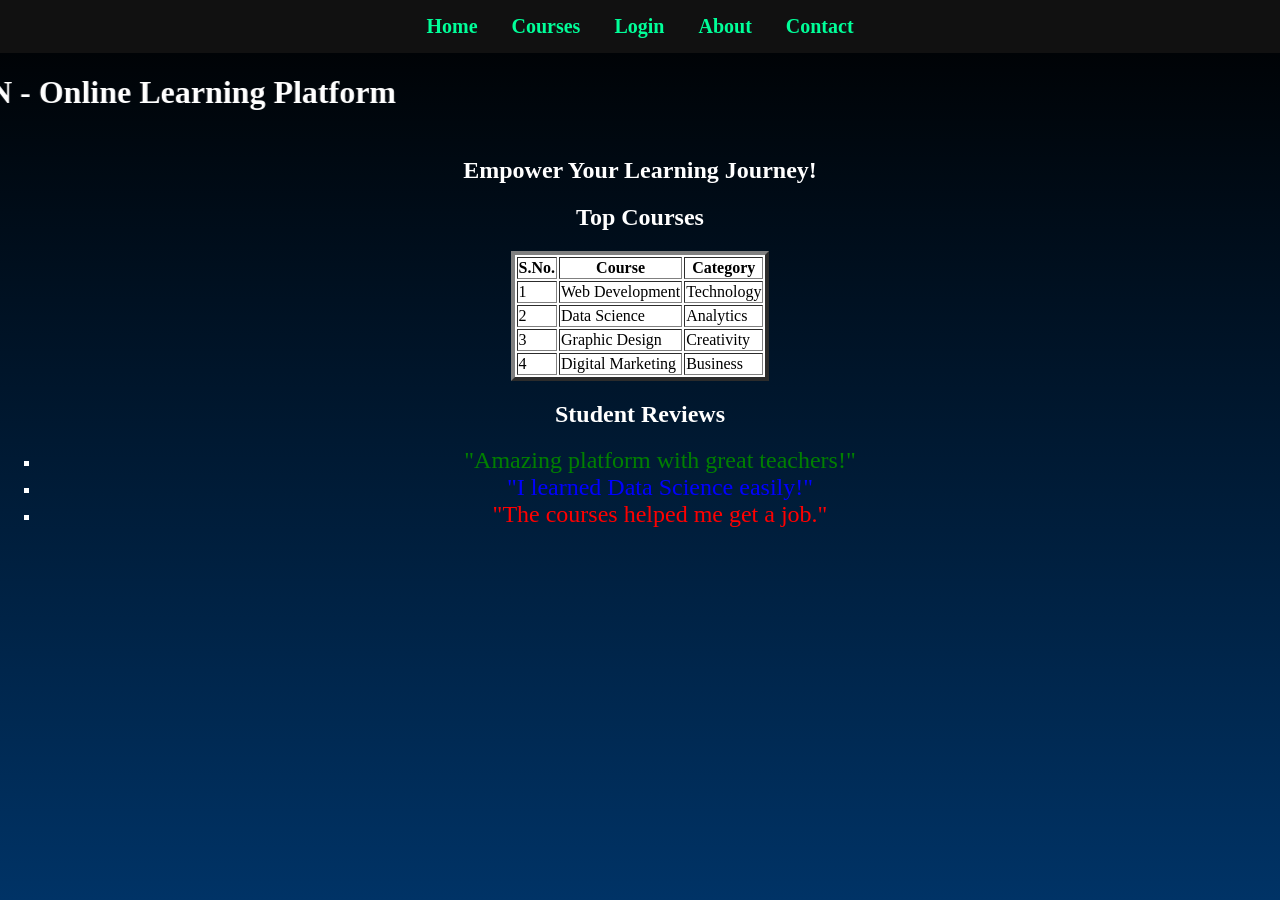
<file: index.html>
<!DOCTYPE html>
<html lang="en">

<head>
    <title>Bright Learn - Home</title>
    <meta charset="UTF-8">
    <link rel="stylesheet" href="index_style.css">
</head>

<body>

    <div class="navbar">
        <a href="index.html">Home</a>
        <a href="courses.html">Courses</a>
        <a href="login.html">Login</a>
        <a href="about.html">About</a>
        <a href="contact.html">Contact</a>
    </div>

    <marquee direction="right">
        <h1 align="center">BRIGHT LEARN - Online Learning Platform</h1>
    </marquee>

    <h2 align="center">Empower Your Learning Journey!</h2>

    <center>
        <h2>Top Courses</h2>

        <table border="4">
            <tr>
                <th>S.No.</th>
                <th>Course</th>
                <th>Category</th>
            </tr>
            <tr>
                <td>1</td>
                <td>Web Development</td>
                <td>Technology</td>
            </tr>
            <tr>
                <td>2</td>
                <td>Data Science</td>
                <td>Analytics</td>
            </tr>
            <tr>
                <td>3</td>
                <td>Graphic Design</td>
                <td>Creativity</td>
            </tr>
            <tr>
                <td>4</td>
                <td>Digital Marketing</td>
                <td>Business</td>
            </tr>
        </table>
    </center>

    <center>
        <h2>Student Reviews</h2>

        <ul type="square">
            <li>
                <font color="green" size="5">"Amazing platform with great teachers!"</font>
            </li>
            <li>
                <font color="blue" size="5">"I learned Data Science easily!"</font>
            </li>
            <li>
                <font color="red" size="5">"The courses helped me get a job."</font>
            </li>
        </ul>
    </center>

</body>

</html>
</file>
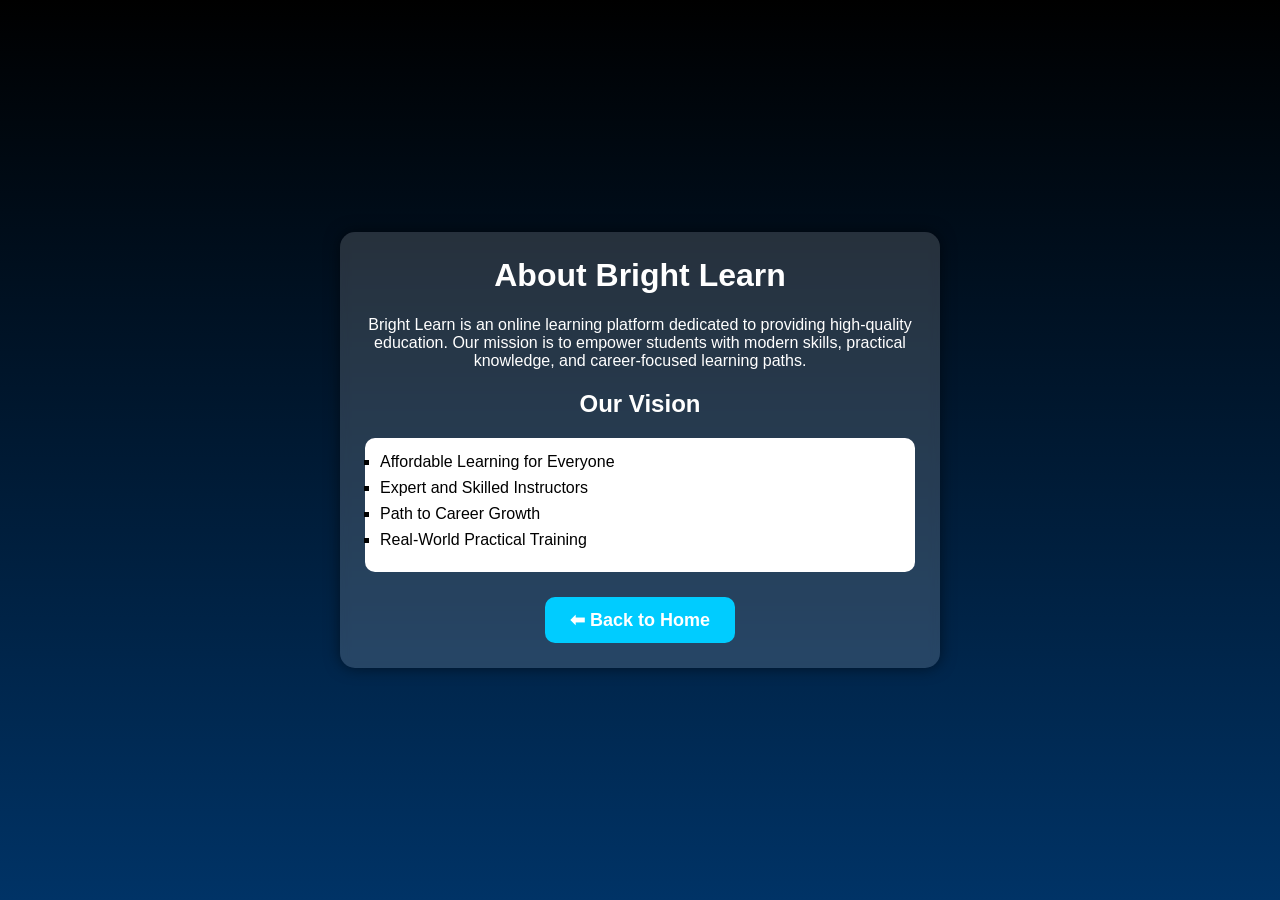
<file: about.html>
<!DOCTYPE html>
<html>

<head>
    <title>About Us</title>
    <meta charset="UTF-8">
    <link rel="stylesheet" href="about_style.css">
</head>

<body>

    <div class="container">
        <h1>About Bright Learn</h1>

        <p>
            Bright Learn is an online learning platform dedicated to providing high-quality education.
            Our mission is to empower students with modern skills, practical knowledge, and career-focused learning
            paths.
        </p>

        <h2>Our Vision</h2>

        <ul type="square">
            <li>Affordable Learning for Everyone</li>
            <li>Expert and Skilled Instructors</li>
            <li>Path to Career Growth</li>
            <li>Real-World Practical Training</li>
        </ul>

        <div style="width:100%; display:flex; justify-content:center; margin-top:25px;">
            <button onclick="window.location.href='index.html'" style="
            padding:12px 25px;
            background:#00ccff;
            color:white;
            border:none;
            border-radius:10px;
            font-size:18px;
            cursor:pointer;
            font-weight:bold;
        ">
                ⬅ Back to Home
            </button>
        </div>


    </div>

</body>

</html>
</file>
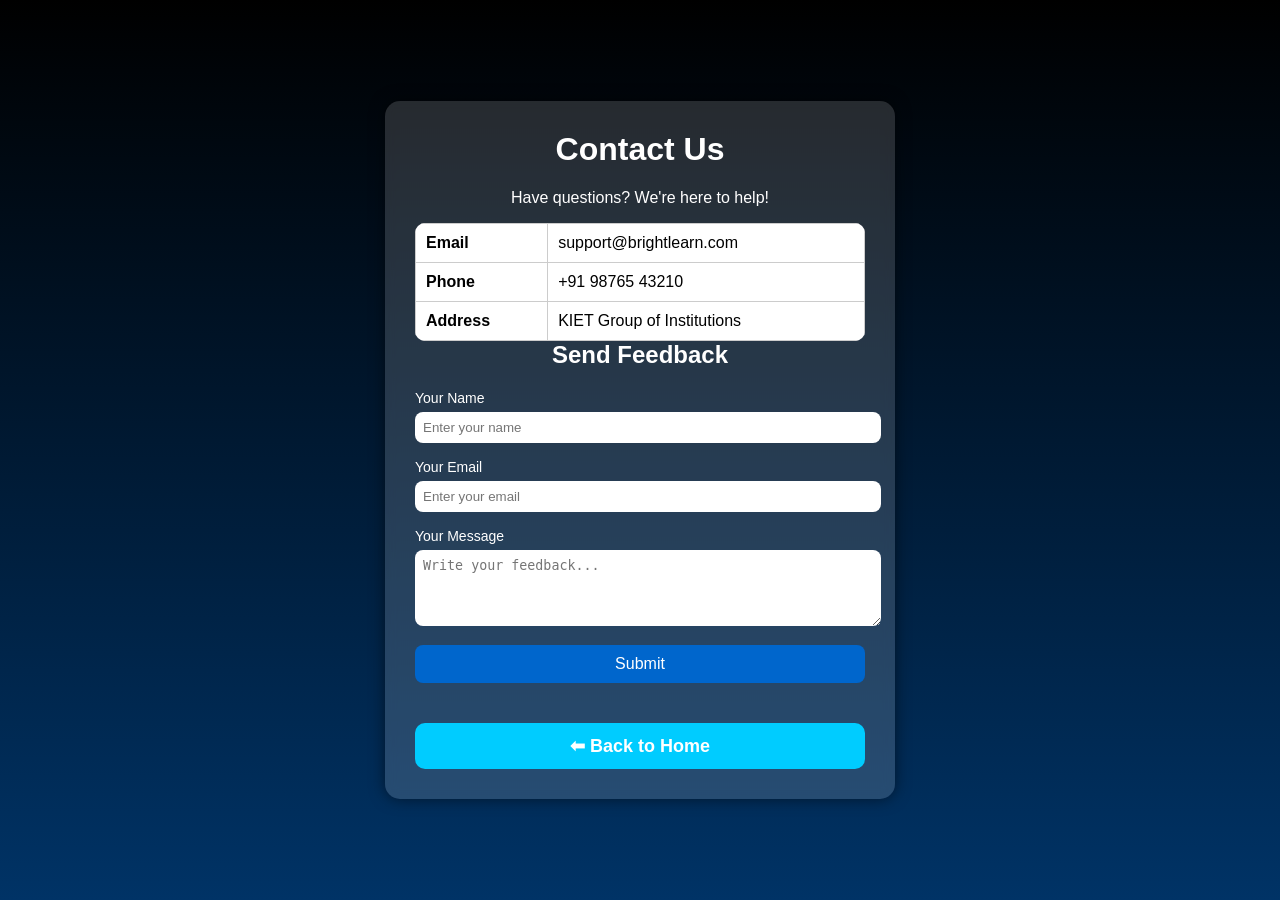
<file: contact.html>
<!DOCTYPE html>
<html>

<head>
    <title>Contact Us</title>
    <meta charset="UTF-8">

    <link rel="stylesheet" href="contact_style.css">
</head>

<body>

    <div class="container">
        <h1>Contact Us</h1>
        <p style="text-align:center;">Have questions? We're here to help!</p>

        <table>
            <tr><th>Email</th><td>support@brightlearn.com</td></tr>
            <tr><th>Phone</th><td>+91 98765 43210</td></tr>
            <tr><th>Address</th><td>KIET Group of Institutions</td></tr>
        </table>

        <h2>Send Feedback</h2>

        <form>
            <div class="form-group">
                <label>Your Name</label>
                <input type="text" placeholder="Enter your name" required>
            </div>

            <div class="form-group">
                <label>Your Email</label>
                <input type="email" placeholder="Enter your email" required>
            </div>

            <div class="form-group">
                <label>Your Message</label>
                <textarea rows="4" placeholder="Write your feedback..." required></textarea>
            </div>

            <button type="submit">Submit</button>
        </form>
        <div style="width:100%; display:flex; justify-content:center; margin-top:25px;">
    <button onclick="window.location.href='index.html'"
        style="
            padding:12px 25px;
            background:#00ccff;
            color:white;
            border:none;
            border-radius:10px;
            font-size:18px;
            cursor:pointer;
            font-weight:bold;
        ">
        ⬅ Back to Home
    </button>
</div>

    </div>

</body>
</html>
</file>
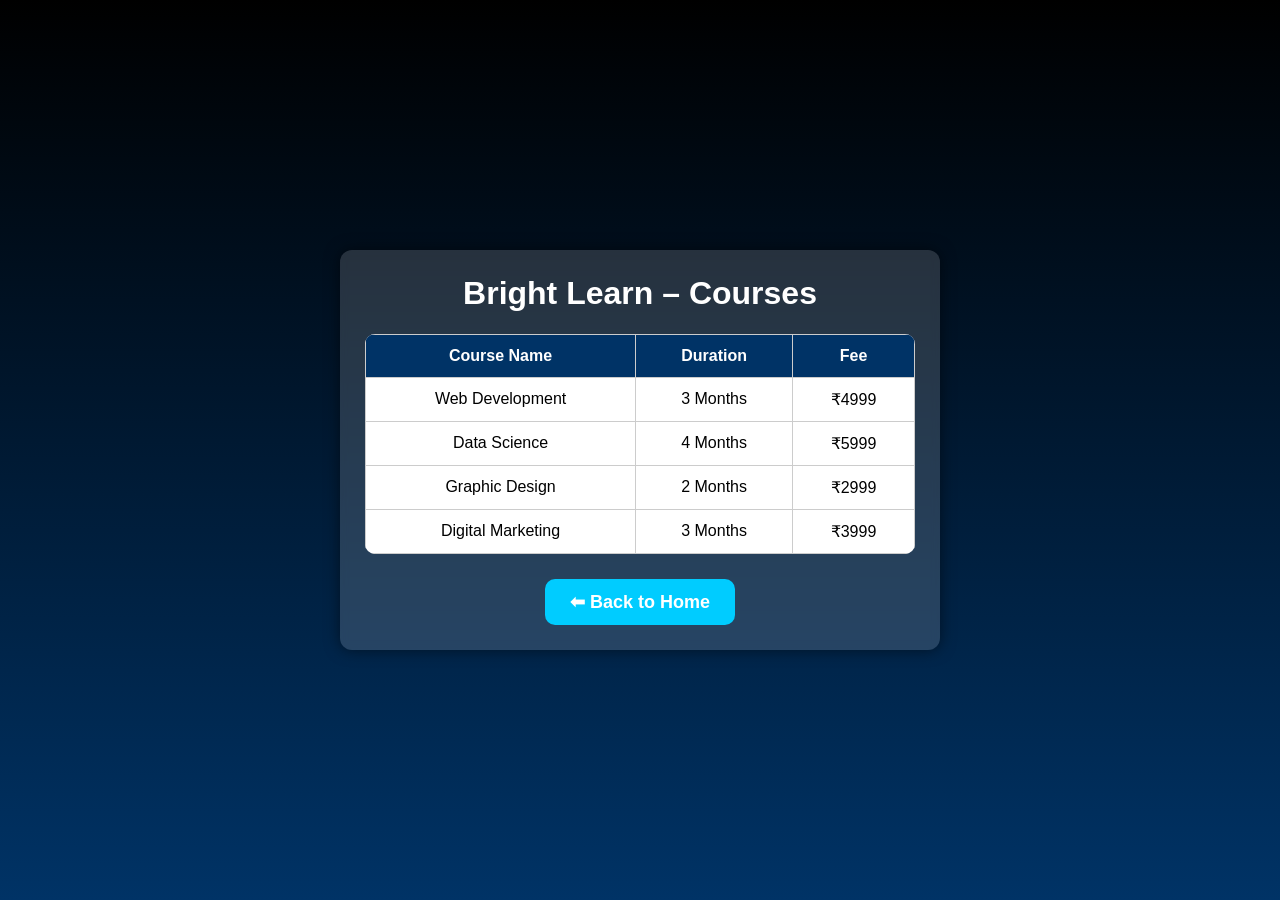
<file: courses.html>
<!DOCTYPE html>
<html>

<head>
    <title>Courses</title>
    <meta charset="UTF-8">
    <link rel="stylesheet" href="courses_style.css">

</head>

<body>

    <div class="container">
        <h1>Bright Learn – Courses</h1>

        <table>
            <tr>
                <th>Course Name</th>
                <th>Duration</th>
                <th>Fee</th>
            </tr>
            <tr>
                <td>Web Development</td>
                <td>3 Months</td>
                <td>₹4999</td>
            </tr>
            <tr>
                <td>Data Science</td>
                <td>4 Months</td>
                <td>₹5999</td>
            </tr>
            <tr>
                <td>Graphic Design</td>
                <td>2 Months</td>
                <td>₹2999</td>
            </tr>
            <tr>
                <td>Digital Marketing</td>
                <td>3 Months</td>
                <td>₹3999</td>
            </tr>
        </table>
        <div style="width:100%; display:flex; justify-content:center; margin-top:25px;">
            <button onclick="window.location.href='index.html'" style="
            padding:12px 25px;
            background:#00ccff;
            color:white;
            border:none;
            border-radius:10px;
            font-size:18px;
            cursor:pointer;
            font-weight:bold;
        ">
                ⬅ Back to Home
            </button>
        </div>

    </div>



</body>

</html>
</file>
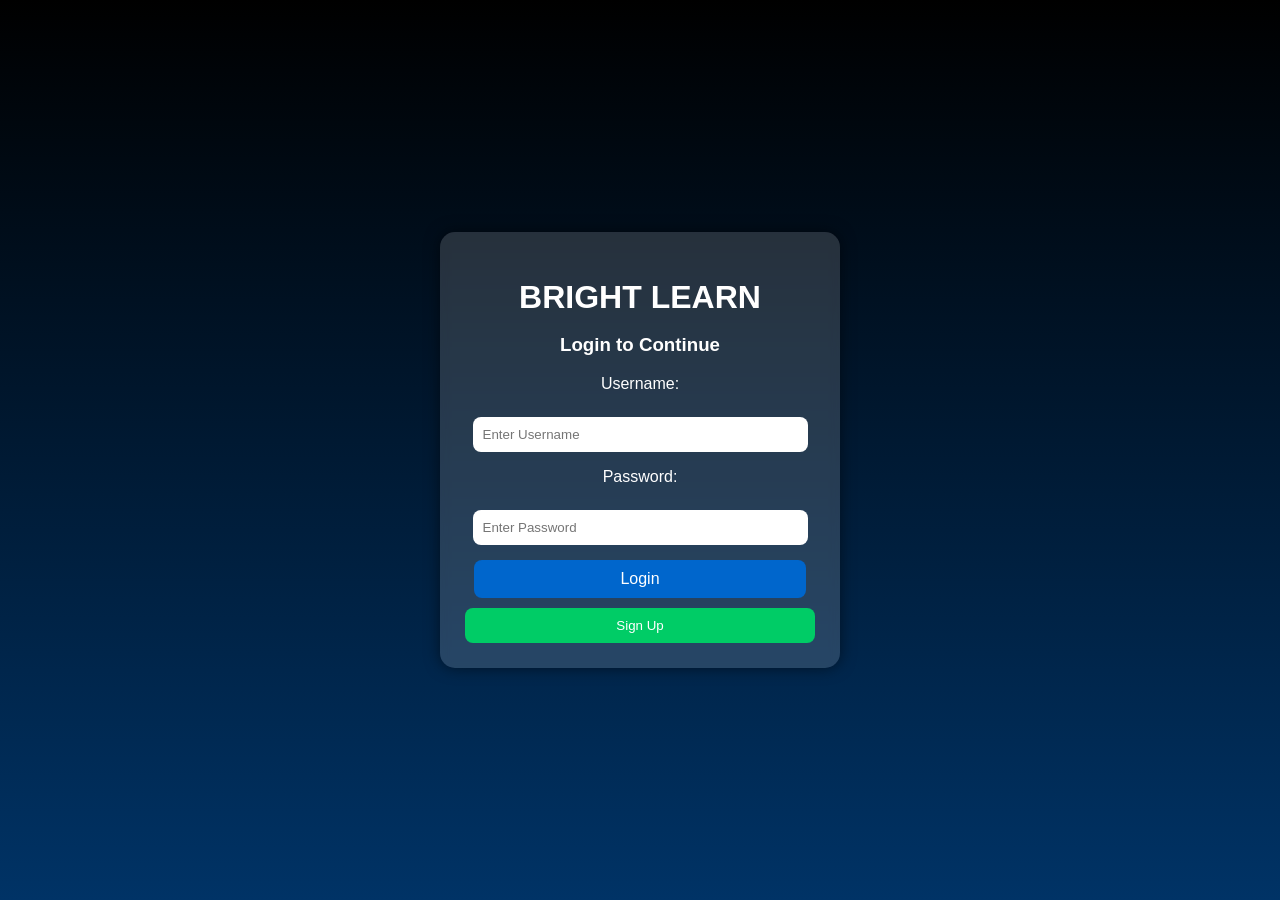
<file: login.html>
<!DOCTYPE html>
<html>

<head>
    <title>Bright Learn - Login</title>
    <meta charset="UTF-8">

    <link rel="stylesheet" href="login_style.css">
    

   

</head>

<body>

    <div class="container">
        <h1>BRIGHT LEARN</h1>
        <h3>Login to Continue</h3>

        <form onsubmit="return validateLogin()">
            <p>Username:</p>
            <input type="text" id="user" placeholder="Enter Username">

            <p>Password:</p>
            <input type="password" id="pass" placeholder="Enter Password">

            <input type="submit" value="Login">

            <button type="button" onclick="window.location.href='signup.html'" 
style="
    width:100%;
    background:#00cc66;
    padding:10px;
    border:none;
    margin-top:10px;
    color:white;
    cursor:pointer;
    border-radius:8px;
    display:block;    /* <--- This forces the button to go below */
">
    Sign Up
</button>

        </form>
    </div>

</body>
</html>
</file>
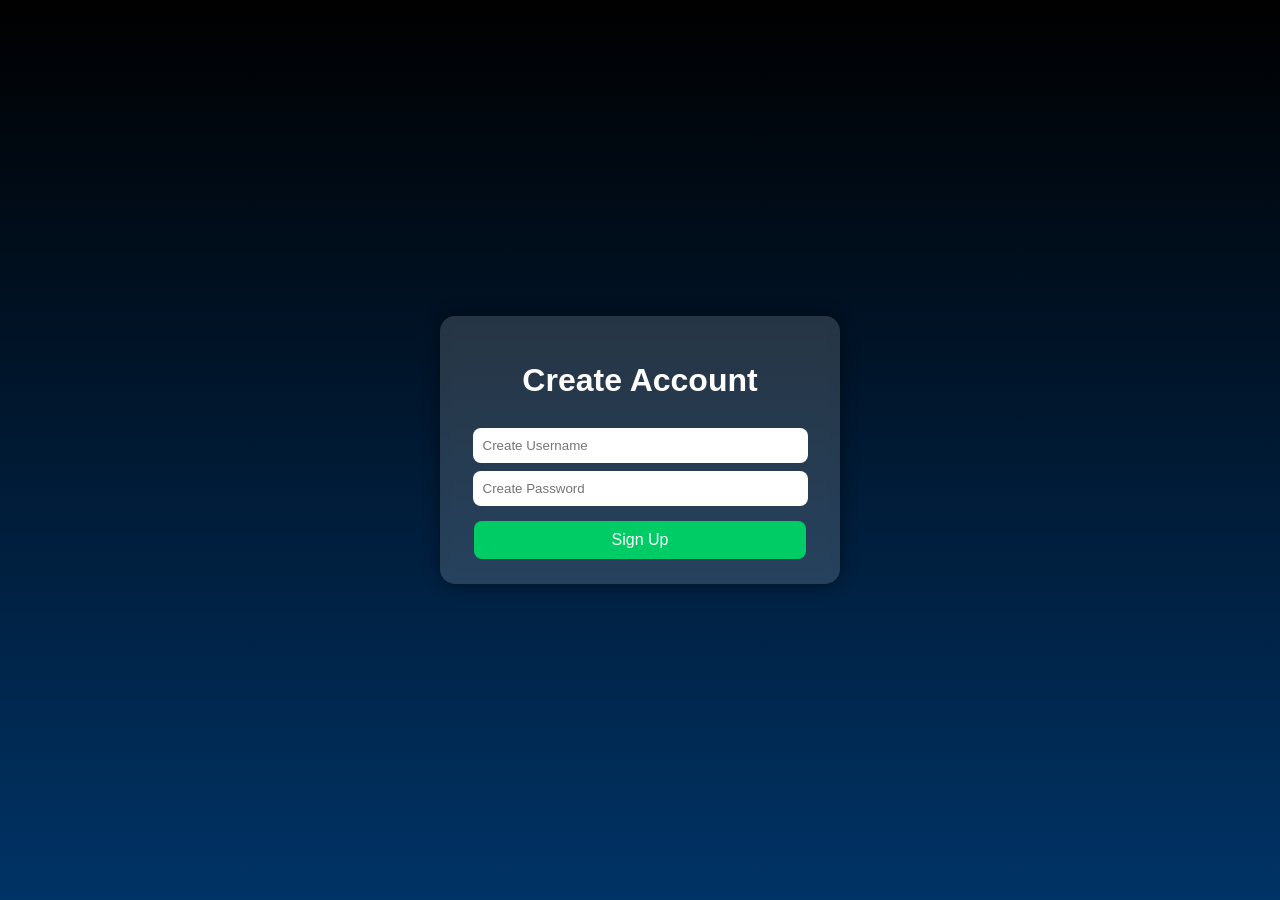
<file: signup.html>
<!DOCTYPE html>
<html>

<head>
    <title>Bright Learn - Sign Up</title>
    <meta charset="UTF-8">
    <link rel="stylesheet" href="signup_style.css">
    

</head>

<body>

    <div class="container">
        <h1>Create Account</h1>

        <input type="text" id="user" placeholder="Create Username">
        <input type="password" id="pass" placeholder="Create Password">

        <button onclick="registerUser()">Sign Up</button>
    </div>

    <script src="signup_script.js"></script>
</body>
</html>
</file>
<file: index_style.css>
body {
    margin: 0;
    padding: 0;
    min-height: 100vh;
    background: linear-gradient(to bottom, black, #003366);
    color: white;
    background-attachment: fixed;
}


.navbar {
    background-color: #111;
    padding: 15px;
    text-align: center;
}

.navbar a {
    color: #00ff99;
    margin: 15px;
    font-size: 20px;
    text-decoration: none;
    font-weight: bold;
}

table {
    background: white;
    color: black;
}
</file>
<file: about_style.css>
body {
    margin: 0;
    padding: 0;
    min-height: 100vh;
    display: flex;
    justify-content: center;
    align-items: center;
    background: linear-gradient(to bottom, #000000, #003366);
    font-family: Arial, sans-serif;
    color: white;
}

.container {
    width: 550px;
    background: rgba(255, 255, 255, 0.15);
    padding: 25px;
    border-radius: 15px;
    backdrop-filter: blur(5px);
    box-shadow: 0px 0px 15px rgba(0, 0, 0, 0.5);
    text-align: center;
}

h1 {
    margin-top: 0;
}

ul {
    text-align: left;
    background: white;
    color: black;
    padding: 15px;
    border-radius: 10px;
}

ul li {
    margin-bottom: 8px;
    font-size: 16px;
}
</file>
<file: contact_style.css>
body {
    margin: 0;
    padding: 0;
    min-height: 100vh;
    display: flex;
    justify-content: center;
    align-items: center;
    background: linear-gradient(to bottom, #000000, #003366);
    font-family: Arial, sans-serif;
    color: white;
}

.container {
    background: rgba(255, 255, 255, 0.15);
    padding: 30px;
    width: 450px;
    border-radius: 15px;
    backdrop-filter: blur(6px);
    box-shadow: 0 0 15px rgba(0, 0, 0, 0.5);
}

h1, h2 {
    text-align: center;
    margin-top: 0;
}

table {
    width: 100%;
    margin-top: 15px;
    border-collapse: collapse;
    background: white;
    color: black;
    border-radius: 10px;
    overflow: hidden;
}

table th, table td {
    padding: 10px;
    border: 1px solid #ccc;
    text-align: left;
}

.form-group {
    margin-top: 15px;
}

label {
    font-size: 14px;
}

input, textarea {
    width: 100%;
    padding: 8px;
    margin-top: 5px;
    border-radius: 8px;
    border: none;
    outline: none;
}

button {
    margin-top: 15px;
    width: 100%;
    padding: 10px;
    background: #0066cc;
    border: none;
    border-radius: 8px;
    color: white;
    font-size: 16px;
    cursor: pointer;
}

button:hover {
    background: #0055aa;
}
</file>
<file: courses_style.css>
body {
    margin: 0;
    padding: 0;
    min-height: 100vh;
    display: flex;
    justify-content: center;
    align-items: center;
    font-family: Arial, sans-serif;
    background: linear-gradient(to bottom, black, #003366);
    color: white;
}

.container {
    background: rgba(255, 255, 255, 0.15);
    padding: 25px;
    width: 550px;
    border-radius: 12px;
    backdrop-filter: blur(4px);
    box-shadow: 0 0 15px rgba(0, 0, 0, 0.5);
}

h1 {
    text-align: center;
    margin-top: 0;
}

table {
    width: 100%;
    margin-top: 15px;
    border-collapse: collapse;
    background: white;
    color: black;
    border-radius: 10px;
    overflow: hidden;
}

th,
td {
    padding: 12px;
    border: 1px solid #ccc;
    text-align: center;
}

th {
    background: #003366;
    color: white;
}

tr:hover {
    background: #ececec;
}
</file>
<file: login_style.css>
body {
    margin: 0;
    padding: 0;
    min-height: 100vh;
    display: flex;
    justify-content: center;
    align-items: center;
    background: linear-gradient(to bottom, #000000, #003366);
    font-family: Arial, sans-serif;
    color: white;
}

.container {
    width: 350px;
    background: rgba(255, 255, 255, 0.15);
    padding: 25px;
    border-radius: 15px;
    backdrop-filter: blur(5px);
    box-shadow: 0 0 15px rgba(0,0,0,0.5);
    text-align: center;
}

h1 {
    margin-bottom: 5px;
}

input {
    width: 90%;
    padding: 10px;
    margin-top: 8px;
    border-radius: 8px;
    border: none;
    outline: none;
}

input[type="submit"] {
    width: 95%;
    background: #0066cc;
    color: white;
    font-size: 16px;
    margin-top: 15px;
    cursor: pointer;
}

input[type="submit"]:hover {
    background: #004c99;
    
}
</file>
<file: signup_style.css>
body {
    margin: 0;
    padding: 0;
    min-height: 100vh;
    display: flex;
    justify-content: center;
    align-items: center;
    background: linear-gradient(to bottom, #000000, #003366);
    font-family: Arial, sans-serif;
    color: white;
}

.container {
    width: 350px;
    background: rgba(255, 255, 255, 0.15);
    padding: 25px;
    border-radius: 15px;
    backdrop-filter: blur(5px);
    box-shadow: 0 0 15px rgba(0,0,0,0.5);
    text-align: center;
}

input {
    width: 90%;
    padding: 10px;
    margin-top: 8px;
    border-radius: 8px;
    border: none;
    outline: none;
}

button {
    width: 95%;
    padding: 10px;
    background: #00cc66;
    border: none;
    border-radius: 8px;
    color: white;
    font-size: 16px;
    cursor: pointer;
    margin-top: 15px;
}
</file>
